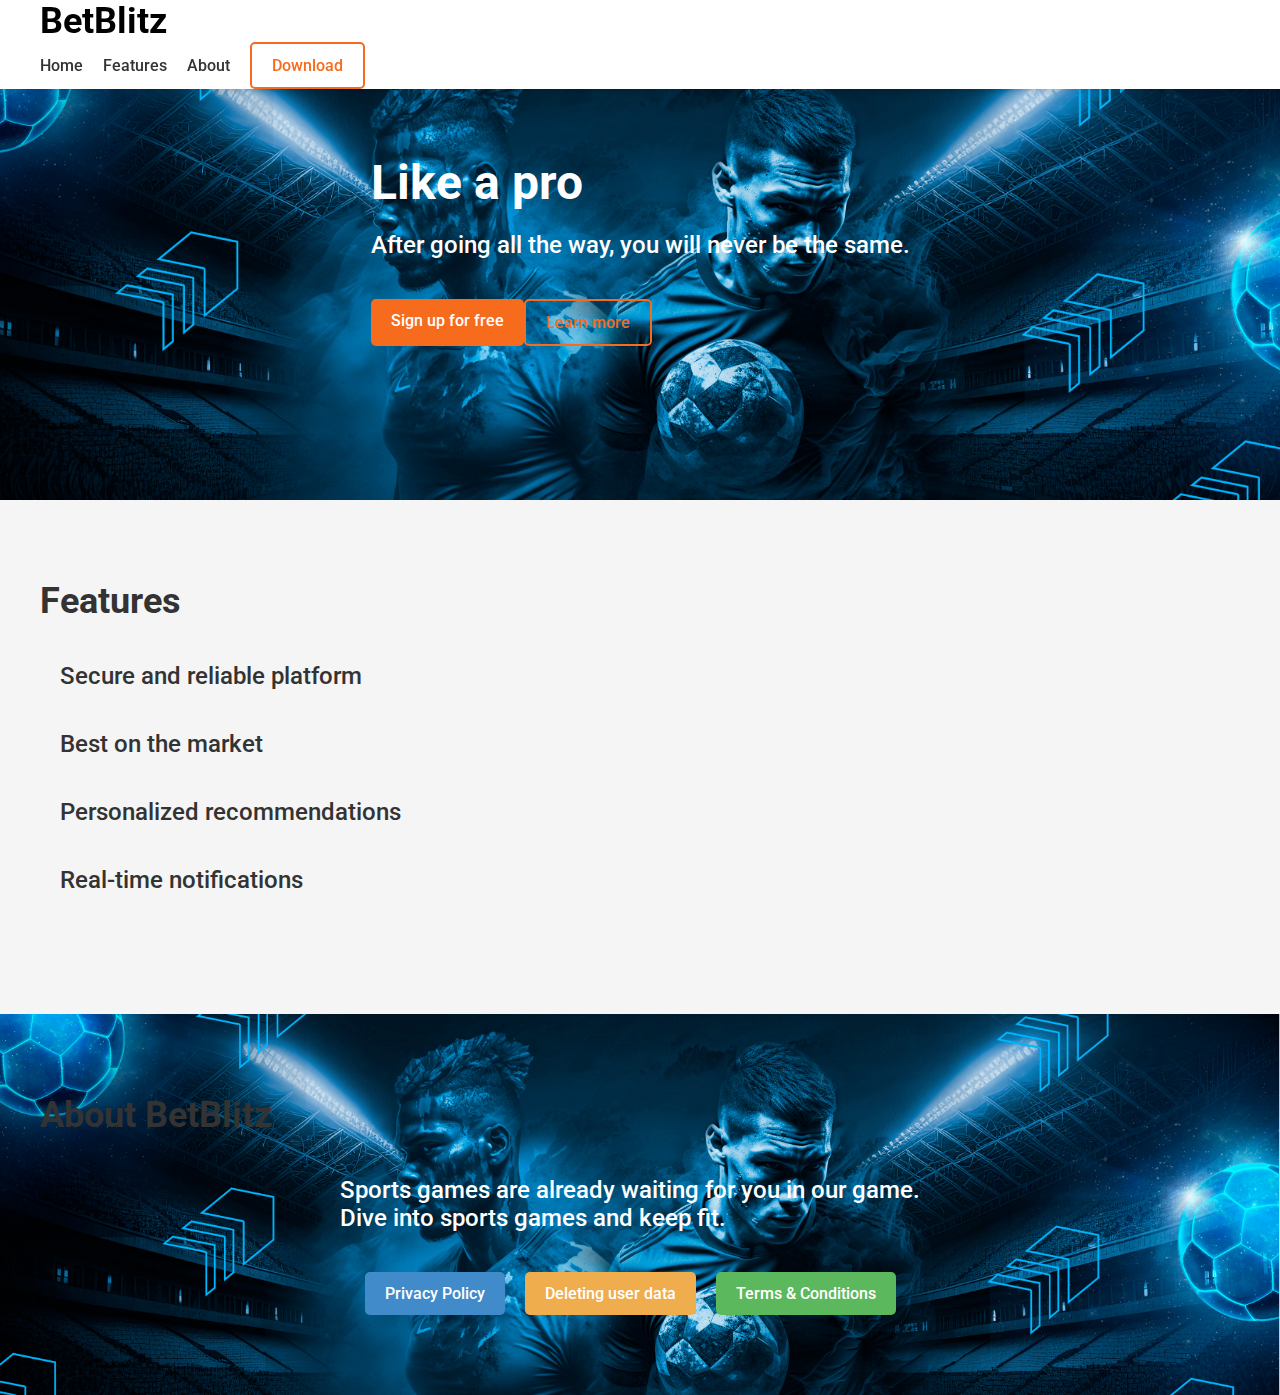
<file: index.html>
<!DOCTYPE html>
<html lang="en">
<head>
	<meta charset="UTF-8">
	<title>BetBlitz</title>
	<link rel="stylesheet" href="style.css">
</head>
<body>
	<header>
		<div class="container">
			<h1 class="logo">BetBlitz</h1>
			<nav>
				<ul>
					<li><a href="#">Home</a></li>
					<li><a href="#">Features</a></li>
					<li><a href="#">About</a></li>
					<li><a href="#" class="button button-secondary">Download</a></li>
				</ul>
			</nav>
		</div>
	</header>
	<section class="hero">
		<div class="container">
			<h2 class="hero-title">Like a pro</h2>
			<p class="hero-subtitle">After going all the way, you will never be the same.</p>
			<div class="hero-buttons">
				<a href="#" class="button button-primary">Sign up for free</a>
				<a href="#" class="button button-secondary">Learn more</a>
			</div>
		</div>
	</section>
	<section class="features">
		<div class="container">
			<h2 class="section-title">Features</h2>
			<div class="feature">
				<i class="fas fa-shield-alt"></i>
				<div class="feature-text">Secure and reliable platform</div>
			</div>
			<div class="feature">
				<i class="fas fa-trophy"></i>
				<div class="feature-text">Best on the market</div>
			</div>
			<div class="feature">
				<i class="fas fa-user"></i>
				<div class="feature-text">Personalized recommendations</div>
			</div>
			<div class="feature">
				<i class="fas fa-bullhorn"></i>
				<div class="feature-text">Real-time notifications</div>
			</div>
		</div>
	</section>
	<section class="about">
		<div class="container">
			<h2 class="section-title">About BetBlitz</h2>
			<p class="about-text">Sports games are already waiting for you in our game. Dive into sports games and keep fit.</p>
			<div class="other-buttons">
				<a href="is.html" class="other-button other-button-blue">Privacy Policy</a>
				<a href="idn.html" class="other-button other-button-orange">Deleting user data</a>
				<a href="hrr.html" class="other-button other-button-green">Terms & Conditions</a>
			</div>
		</div>
	</section>
</body>
</html>
</file>
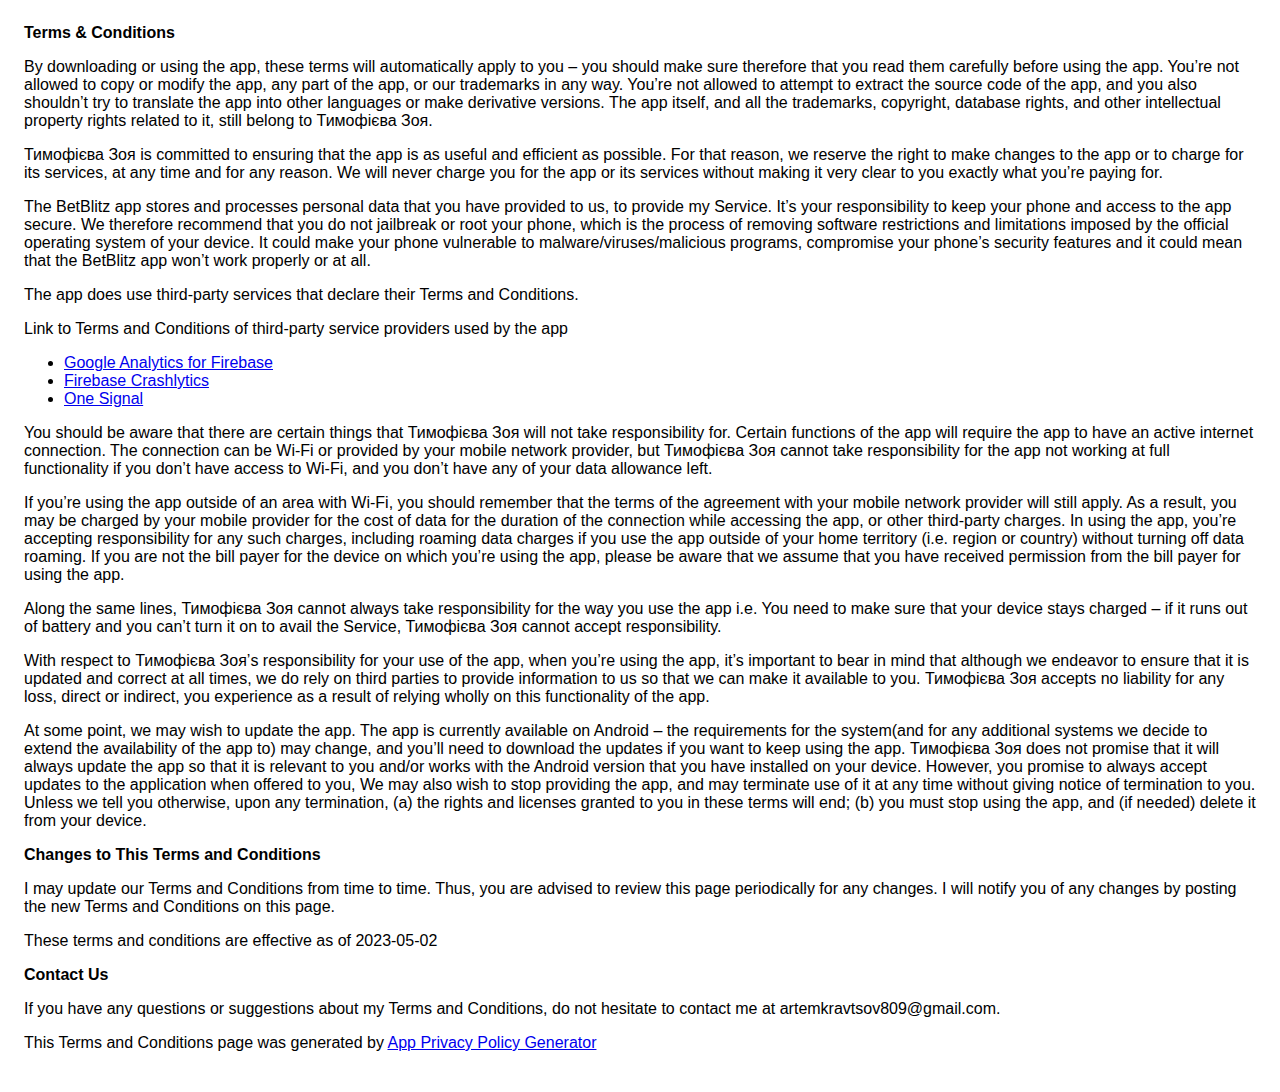
<file: hrr.html>
<!DOCTYPE html>
    <html>
    <head>
      <meta charset='utf-8'>
      <meta name='viewport' content='width=device-width'>
      <title>Terms &amp; Conditions</title>
      <style> body { font-family: 'Helvetica Neue', Helvetica, Arial, sans-serif; padding:1em; } </style>
    </head>
    <body>
    <strong>Terms &amp; Conditions</strong> <p>
                  By downloading or using the app, these terms will
                  automatically apply to you – you should make sure therefore
                  that you read them carefully before using the app. You’re not
                  allowed to copy or modify the app, any part of the app, or
                  our trademarks in any way. You’re not allowed to attempt to
                  extract the source code of the app, and you also shouldn’t try
                  to translate the app into other languages or make derivative
                  versions. The app itself, and all the trademarks, copyright,
                  database rights, and other intellectual property rights related
                  to it, still belong to Тимофієва Зоя.
                </p> <p>
                  Тимофієва Зоя is committed to ensuring that the app is
                  as useful and efficient as possible. For that reason, we
                  reserve the right to make changes to the app or to charge for
                  its services, at any time and for any reason. We will never
                  charge you for the app or its services without making it very
                  clear to you exactly what you’re paying for.
                </p> <p>
                  The BetBlitz app stores and processes personal data that
                  you have provided to us, to provide my
                  Service. It’s your responsibility to keep your phone and
                  access to the app secure. We therefore recommend that you do
                  not jailbreak or root your phone, which is the process of
                  removing software restrictions and limitations imposed by the
                  official operating system of your device. It could make your
                  phone vulnerable to malware/viruses/malicious programs,
                  compromise your phone’s security features and it could mean
                  that the BetBlitz app won’t work properly or at all.
                </p> <div><p>
                    The app does use third-party services that declare their
                    Terms and Conditions.
                  </p> <p>
                    Link to Terms and Conditions of third-party service
                    providers used by the app
                  </p> <ul><!----><!----><li><a href="https://firebase.google.com/terms/analytics" target="_blank" rel="noopener noreferrer">Google Analytics for Firebase</a></li><li><a href="https://firebase.google.com/terms/crashlytics" target="_blank" rel="noopener noreferrer">Firebase Crashlytics</a></li><!----><!----><!----><!----><!----><!----><!----><!----><!----><!----><li><a href="https://onesignal.com/tos" target="_blank" rel="noopener noreferrer">One Signal</a></li><!----><!----><!----><!----><!----><!----><!----><!----><!----><!----><!----><!----><!----></ul></div> <p>
                  You should be aware that there are certain things that
                  Тимофієва Зоя will not take responsibility for. Certain
                  functions of the app will require the app to have an active
                  internet connection. The connection can be Wi-Fi or provided
                  by your mobile network provider, but Тимофієва Зоя
                  cannot take responsibility for the app not working at full
                  functionality if you don’t have access to Wi-Fi, and you don’t
                  have any of your data allowance left.
                </p> <p></p> <p>
                  If you’re using the app outside of an area with Wi-Fi, you
                  should remember that the terms of the agreement with your
                  mobile network provider will still apply. As a result, you may
                  be charged by your mobile provider for the cost of data for
                  the duration of the connection while accessing the app, or
                  other third-party charges. In using the app, you’re accepting
                  responsibility for any such charges, including roaming data
                  charges if you use the app outside of your home territory
                  (i.e. region or country) without turning off data roaming. If
                  you are not the bill payer for the device on which you’re
                  using the app, please be aware that we assume that you have
                  received permission from the bill payer for using the app.
                </p> <p>
                  Along the same lines, Тимофієва Зоя cannot always take
                  responsibility for the way you use the app i.e. You need to
                  make sure that your device stays charged – if it runs out of
                  battery and you can’t turn it on to avail the Service,
                  Тимофієва Зоя cannot accept responsibility.
                </p> <p>
                  With respect to Тимофієва Зоя’s responsibility for your
                  use of the app, when you’re using the app, it’s important to
                  bear in mind that although we endeavor to ensure that it is
                  updated and correct at all times, we do rely on third parties
                  to provide information to us so that we can make it available
                  to you. Тимофієва Зоя accepts no liability for any
                  loss, direct or indirect, you experience as a result of
                  relying wholly on this functionality of the app.
                </p> <p>
                  At some point, we may wish to update the app. The app is
                  currently available on Android – the requirements for the 
                  system(and for any additional systems we
                  decide to extend the availability of the app to) may change,
                  and you’ll need to download the updates if you want to keep
                  using the app. Тимофієва Зоя does not promise that it
                  will always update the app so that it is relevant to you
                  and/or works with the Android version that you have
                  installed on your device. However, you promise to always
                  accept updates to the application when offered to you, We may
                  also wish to stop providing the app, and may terminate use of
                  it at any time without giving notice of termination to you.
                  Unless we tell you otherwise, upon any termination, (a) the
                  rights and licenses granted to you in these terms will end;
                  (b) you must stop using the app, and (if needed) delete it
                  from your device.
                </p> <p><strong>Changes to This Terms and Conditions</strong></p> <p>
                  I may update our Terms and Conditions
                  from time to time. Thus, you are advised to review this page
                  periodically for any changes. I will
                  notify you of any changes by posting the new Terms and
                  Conditions on this page.
                </p> <p>
                  These terms and conditions are effective as of 2023-05-02
                </p> <p><strong>Contact Us</strong></p> <p>
                  If you have any questions or suggestions about my
                  Terms and Conditions, do not hesitate to contact me
                  at artemkravtsov809@gmail.com.
                </p> <p>This Terms and Conditions page was generated by <a href="https://app-privacy-policy-generator.nisrulz.com/" target="_blank" rel="noopener noreferrer">App Privacy Policy Generator</a></p>
    </body>
    </html>
</file>
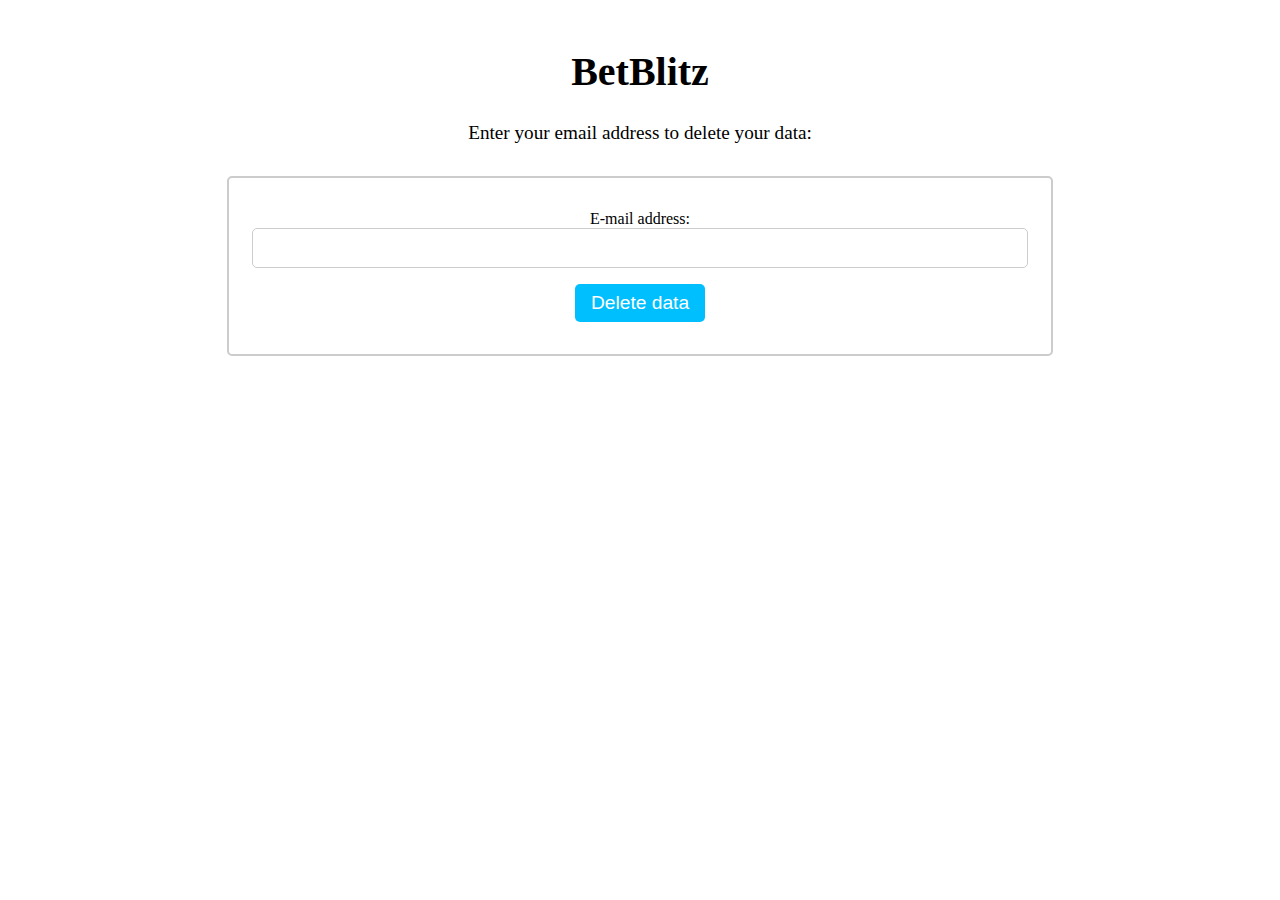
<file: idn.html>
<!DOCTYPE html>
<html lang="en">
  <head>
    <meta charset="UTF-8">
    <title>BetBlitz - deleting user data</title>
    <style>
      /* Стили для заголовка и текста */
      h1 {
        font-size: 2.5rem;
        text-align: center;
        margin-top: 3rem;
      }
      p {
        font-size: 1.2rem;
        text-align: center;
        margin-top: 1.5rem;
        margin-bottom: 2rem;
      }
      /* Стили для формы */
      form {
        width: 60%;
        margin: 0 auto;
        display: flex;
        flex-direction: column;
        align-items: center;
        border: 2px solid #ccc;
        border-radius: 5px;
        padding: 2rem;
      }
      input[type="email"] {
        width: 100%;
        font-size: 1.2rem;
        margin-bottom: 1rem;
        padding: 0.5rem;
        border-radius: 5px;
        border: 1px solid #ccc;
      }
      input[type="submit"] {
        background-color: #00bfff;
        color: #fff;
        font-size: 1.2rem;
        padding: 0.5rem 1rem;
        border-radius: 5px;
        border: none;
        cursor: pointer;
        transition: background-color 0.3s ease-in-out;
      }
      input[type="submit"]:hover {
        background-color: #009acd;
      }
    </style>
  </head>
  <body>
    <h1>BetBlitz</h1>
    <p>Enter your email address to delete your data:</p>
    <form>
      <label for="email">E-mail address:</label>
      <input type="email" id="email" name="email" required>
      <input type="submit" value="Delete data">
    </form>
  </body>
</html>
</file>
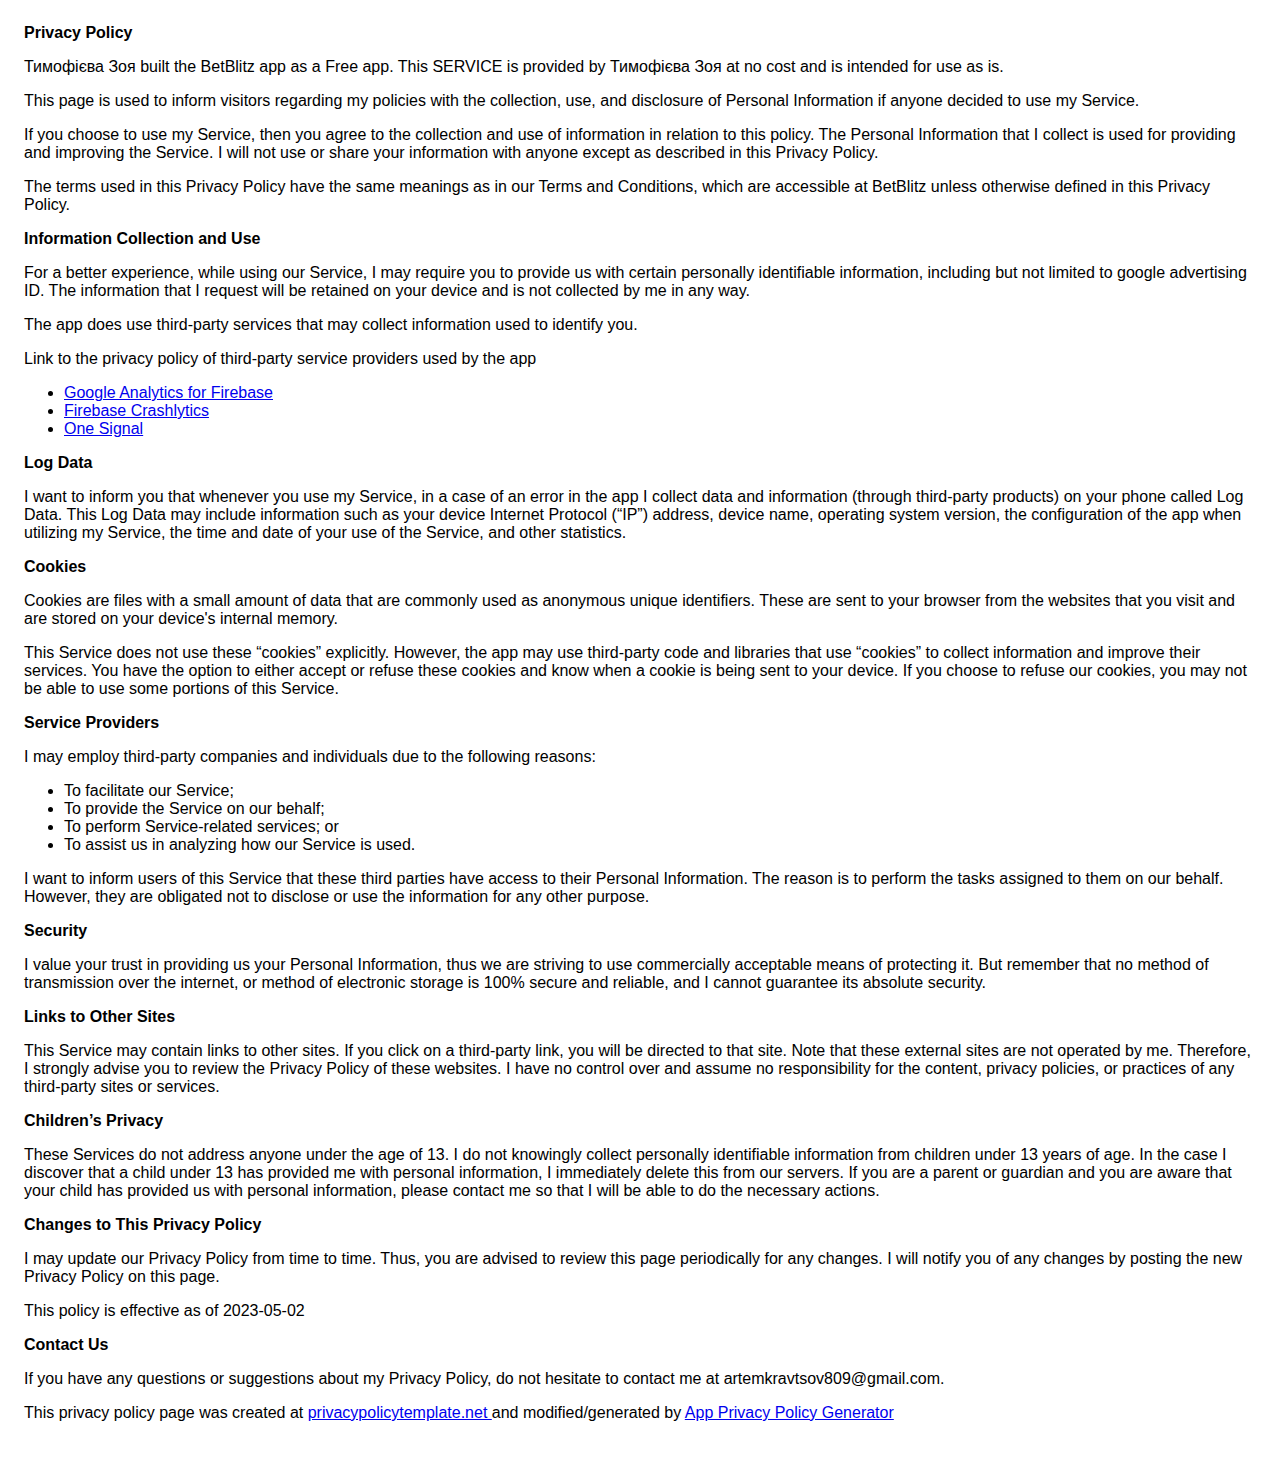
<file: is.html>
<!DOCTYPE html>
    <html>
    <head>
      <meta charset='utf-8'>
      <meta name='viewport' content='width=device-width'>
      <title>Privacy Policy</title>
      <style> body { font-family: 'Helvetica Neue', Helvetica, Arial, sans-serif; padding:1em; } </style>
    </head>
    <body>
    <strong>Privacy Policy</strong> <p>
                  Тимофієва Зоя built the BetBlitz app as
                  a Free app. This SERVICE is provided by
                  Тимофієва Зоя at no cost and is intended for use as
                  is.
                </p> <p>
                  This page is used to inform visitors regarding my
                  policies with the collection, use, and disclosure of Personal
                  Information if anyone decided to use my Service.
                </p> <p>
                  If you choose to use my Service, then you agree to
                  the collection and use of information in relation to this
                  policy. The Personal Information that I collect is
                  used for providing and improving the Service. I will not use or share your information with
                  anyone except as described in this Privacy Policy.
                </p> <p>
                  The terms used in this Privacy Policy have the same meanings
                  as in our Terms and Conditions, which are accessible at
                  BetBlitz unless otherwise defined in this Privacy Policy.
                </p> <p><strong>Information Collection and Use</strong></p> <p>
                  For a better experience, while using our Service, I
                  may require you to provide us with certain personally
                  identifiable information, including but not limited to google advertising ID. The information that
                  I request will be retained on your device and is not collected by me in any way.
                </p> <div><p>
                    The app does use third-party services that may collect
                    information used to identify you.
                  </p> <p>
                    Link to the privacy policy of third-party service providers used
                    by the app
                  </p> <ul><!----><!----><li><a href="https://firebase.google.com/policies/analytics" target="_blank" rel="noopener noreferrer">Google Analytics for Firebase</a></li><li><a href="https://firebase.google.com/support/privacy/" target="_blank" rel="noopener noreferrer">Firebase Crashlytics</a></li><!----><!----><!----><!----><!----><!----><!----><!----><!----><!----><li><a href="https://onesignal.com/privacy_policy" target="_blank" rel="noopener noreferrer">One Signal</a></li><!----><!----><!----><!----><!----><!----><!----><!----><!----><!----><!----><!----><!----></ul></div> <p><strong>Log Data</strong></p> <p>
                  I want to inform you that whenever you
                  use my Service, in a case of an error in the app
                  I collect data and information (through third-party
                  products) on your phone called Log Data. This Log Data may
                  include information such as your device Internet Protocol
                  (“IP”) address, device name, operating system version, the
                  configuration of the app when utilizing my Service,
                  the time and date of your use of the Service, and other
                  statistics.
                </p> <p><strong>Cookies</strong></p> <p>
                  Cookies are files with a small amount of data that are
                  commonly used as anonymous unique identifiers. These are sent
                  to your browser from the websites that you visit and are
                  stored on your device's internal memory.
                </p> <p>
                  This Service does not use these “cookies” explicitly. However,
                  the app may use third-party code and libraries that use
                  “cookies” to collect information and improve their services.
                  You have the option to either accept or refuse these cookies
                  and know when a cookie is being sent to your device. If you
                  choose to refuse our cookies, you may not be able to use some
                  portions of this Service.
                </p> <p><strong>Service Providers</strong></p> <p>
                  I may employ third-party companies and
                  individuals due to the following reasons:
                </p> <ul><li>To facilitate our Service;</li> <li>To provide the Service on our behalf;</li> <li>To perform Service-related services; or</li> <li>To assist us in analyzing how our Service is used.</li></ul> <p>
                  I want to inform users of this Service
                  that these third parties have access to their Personal
                  Information. The reason is to perform the tasks assigned to
                  them on our behalf. However, they are obligated not to
                  disclose or use the information for any other purpose.
                </p> <p><strong>Security</strong></p> <p>
                  I value your trust in providing us your
                  Personal Information, thus we are striving to use commercially
                  acceptable means of protecting it. But remember that no method
                  of transmission over the internet, or method of electronic
                  storage is 100% secure and reliable, and I cannot
                  guarantee its absolute security.
                </p> <p><strong>Links to Other Sites</strong></p> <p>
                  This Service may contain links to other sites. If you click on
                  a third-party link, you will be directed to that site. Note
                  that these external sites are not operated by me.
                  Therefore, I strongly advise you to review the
                  Privacy Policy of these websites. I have
                  no control over and assume no responsibility for the content,
                  privacy policies, or practices of any third-party sites or
                  services.
                </p> <p><strong>Children’s Privacy</strong></p> <div><p>
                    These Services do not address anyone under the age of 13.
                    I do not knowingly collect personally
                    identifiable information from children under 13 years of age. In the case
                    I discover that a child under 13 has provided
                    me with personal information, I immediately
                    delete this from our servers. If you are a parent or guardian
                    and you are aware that your child has provided us with
                    personal information, please contact me so that
                    I will be able to do the necessary actions.
                  </p></div> <!----> <p><strong>Changes to This Privacy Policy</strong></p> <p>
                  I may update our Privacy Policy from
                  time to time. Thus, you are advised to review this page
                  periodically for any changes. I will
                  notify you of any changes by posting the new Privacy Policy on
                  this page.
                </p> <p>This policy is effective as of 2023-05-02</p> <p><strong>Contact Us</strong></p> <p>
                  If you have any questions or suggestions about my
                  Privacy Policy, do not hesitate to contact me at artemkravtsov809@gmail.com.
                </p> <p>This privacy policy page was created at <a href="https://privacypolicytemplate.net" target="_blank" rel="noopener noreferrer">privacypolicytemplate.net </a>and modified/generated by <a href="https://app-privacy-policy-generator.nisrulz.com/" target="_blank" rel="noopener noreferrer">App Privacy Policy Generator</a></p>
    </body>
    </html>
</file>
<file: style.css>
@import url('https://fonts.googleapis.com/css?family=Roboto:400,500,700&display=swap');

body {
	margin: 0;
	padding: 0;
	font-family: 'Roboto', sans-serif;
	font-size: 16px;
}

.container {
	max-width: 1200px;
	margin: 0 auto;
	padding: 0 20px;
}

header {
	background-color: #fff;
	box-shadow: 0 2px 5px rgba(0, 0, 0, 0.1);
	position: fixed;
	top: 0;
	left: 0;
	right: 0;
	z-index: 999;
}

.logo {
	font-size: 36px;
	font-weight: 700;
	margin: 0;
}

nav ul {
	list-style: none;
	margin: 0;
	padding: 0;
	display: flex;
	align-items: center;
}

nav ul li {
	margin-left: 20px;
}

nav ul li:first-child {
	margin-left: 0;
}

nav ul li a {
	color: #333;
	text-decoration: none;
	font-weight: 500;
}

nav ul li a:hover {
	color: #f76b1c;
}

.button {
	display: inline-block;
	background-color: #f76b1c;
	color: #fff;
	text-decoration: none;
	padding: 12px 20px;
	border-radius: 5px;
	font-weight: 500;
	transition: background-color 0.3s ease;
}

.button-secondary {
	background-color: transparent;
	color: #f76b1c;
	border: 2px solid #f76b1c;
}

.button:hover {
	background-color: #ff8c4c;
}

.button-secondary:hover {
	background-color: #f76b1c;
	color: #fff;
}

.hero {
	background-image: url('BetBlitz.jpg');
	background-size: cover;
	background-position: center;
	height: 500px;
	display: flex;
	align-items: center;
	justify-content: center;
}

.hero-title {
	font-size: 48px;
	font-weight: 700;
	color: #fff;
	margin: 0 0 20px 0;
}

.hero-subtitle {
	font-size: 24px;
	font-weight: 500;
	color: #fff;
	margin: 0 0 40px 0;
}

.hero-buttons {
	display: flex;
}

.features {
	background-color: #f5f5f5;
	padding: 80px 0;
}

.section-title {
	font-size: 36px;
	font-weight: 700;
	color: #333;
	margin: 0 0 40px 0;
}

.feature {
	display: flex;
	align-items: center;
	margin-bottom: 40px;
}

.feature i {
	font-size: 48px;
	color: #f76b1c;
	margin-right: 20px;
}

.feature-text {
	font-size: 24px;
	font-weight: 500;
	color: #333;
}

.about {
	background-image: url('BetBlitz.jpg');
	background-size: cover;
	background-position: center;
	padding: 80px 0;
}

.about-text {
	font-size: 24px;
	font-weight: 500;
	color: #fff;
	max-width: 600px;
	margin: 0 auto 40px auto;
}

.other-buttons {
	display: flex;
	justify-content: center;
}

.other-button {
	display: inline-block;
	background-color: #fff;
	color: #333;
	text-decoration: none;
	padding: 12px 20px;
	border-radius: 5px;
	font-weight: 500;
	transition: background-color 0.3s ease;
	margin-right: 20px;
}

.other-button-blue {
	background-color: #428bca;
	color: #fff;
}

.other-button-orange {
	background-color: #f0ad4e;
	color: #fff;
}

.other-button-green {
	background-color:	#5cb85c;
	color: #fff;
}

.other-button:hover {
	background-color: #f5f5f5;
}

.other-button-blue:hover {
	background-color: #3071a9;
}

.other-button-orange:hover {
	background-color: #d58512;
}

.other-button-green:hover {
	background-color: #449d44;
}

.contact {
	padding: 80px 0;
}

.contact-form {
	max-width: 600px;
	margin: 0 auto;
}

.contact-input {
	display: block;
	margin-bottom: 20px;
	width: 100%;
	font-size: 16px;
	padding: 12px 20px;
	border: none;
	border-radius: 5px;
	background-color: #f5f5f5;
	color: #333;
}

.contact-textarea {
	display: block;
	margin-bottom: 20px;
	width: 100%;
	font-size: 16px;
	padding: 12px 20px;
	border: none;
	border-radius: 5px;
	background-color: #f5f5f5;
	color: #333;
	resize: none;
	height: 200px;
}

.contact-submit {
	display: inline-block;
	background-color: #f76b1c;
	color: #fff;
	text-decoration: none;
	padding: 12px 20px;
	border-radius: 5px;
	font-weight: 500;
	transition: background-color 0.3s ease;
	border: none;
}

.contact-submit:hover {
	background-color: #ff8c4c;
}
</file>
